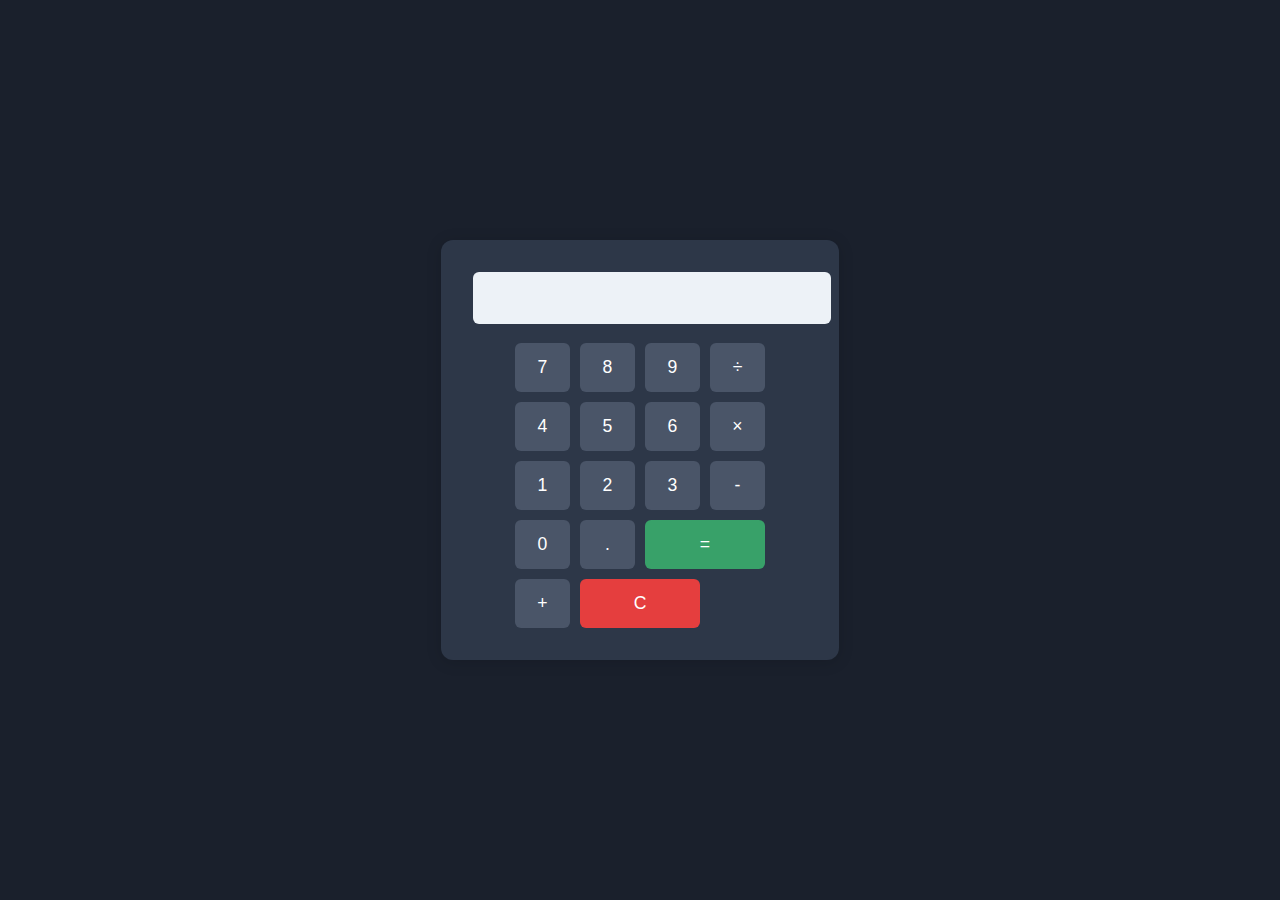
<file: Mini_cursor/calculator/index.html>
<!DOCTYPE html>
<html lang="en">
<head>
  <meta charset="UTF-8" />
  <meta name="viewport" content="width=device-width, initial-scale=1.0" />
  <title>Calculator</title>
  <link rel="stylesheet" href="styles.css" />
</head>
<body>
  <div class="calculator">
    <input type="text" id="display" disabled />
    <div class="buttons">
      <button class="btn" data-value="7">7</button>
      <button class="btn" data-value="8">8</button>
      <button class="btn" data-value="9">9</button>
      <button class="btn" data-value="/">&divide;</button>
      <button class="btn" data-value="4">4</button>
      <button class="btn" data-value="5">5</button>
      <button class="btn" data-value="6">6</button>
      <button class="btn" data-value="*">&times;</button>
      <button class="btn" data-value="1">1</button>
      <button class="btn" data-value="2">2</button>
      <button class="btn" data-value="3">3</button>
      <button class="btn" data-value="-">-</button>
      <button class="btn" data-value="0">0</button>
      <button class="btn" data-value=".">.</button>
      <button class="btn" id="equals">=</button>
      <button class="btn" data-value="+">+</button>
      <button class="btn" id="clear">C</button>
    </div>
  </div>
  <script src="script.js"></script>
</body>
</html>
</file>
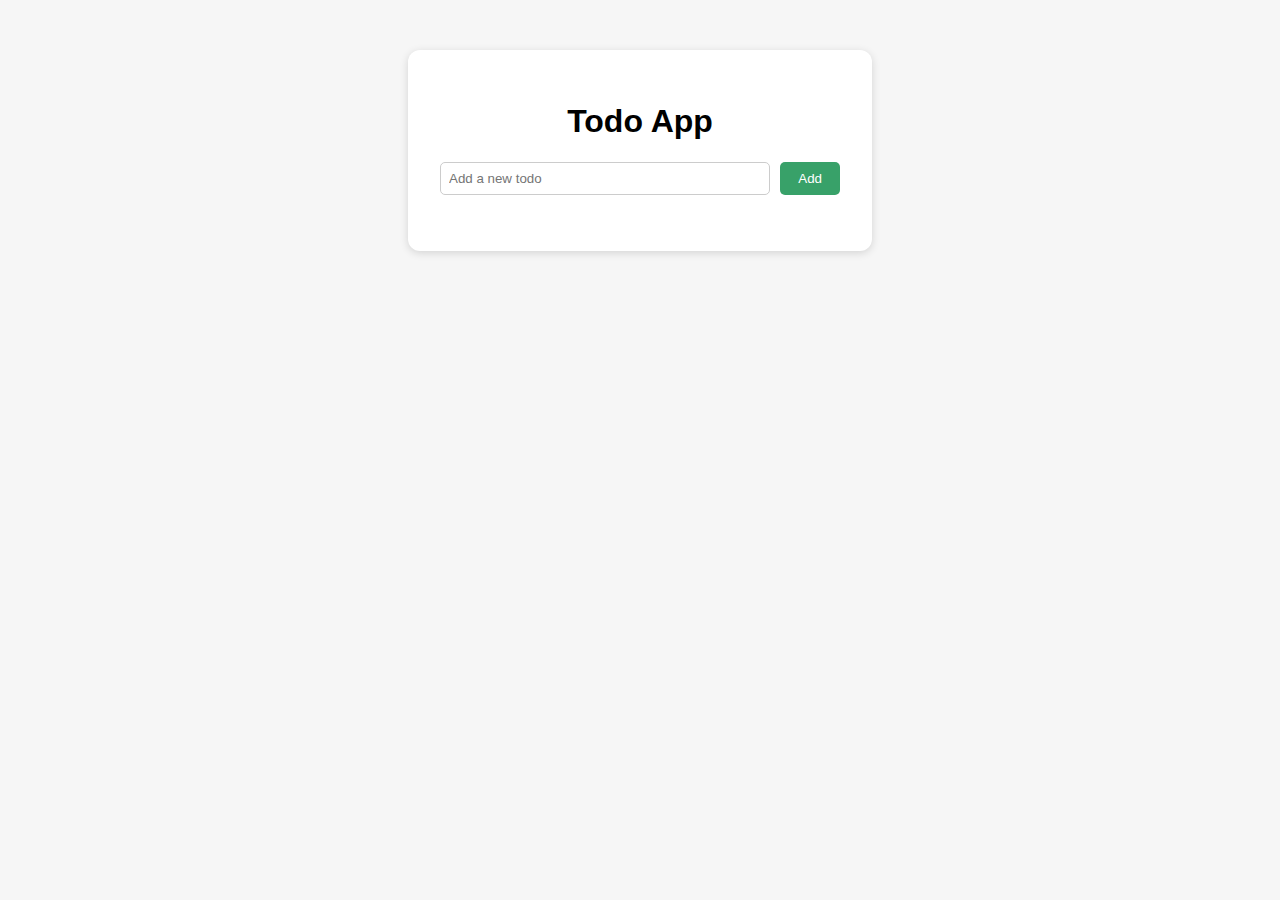
<file: Mini_cursor/todo app/index.html>
<!DOCTYPE html>
<html lang="en">
<head>
  <meta charset="UTF-8" />
  <meta name="viewport" content="width=device-width, initial-scale=1.0" />
  <title>Todo App</title>
  <link rel="stylesheet" href="styles.css" />
</head>
<body>
  <div class="container">
    <h1>Todo App</h1>
    <form id="todo-form">
      <input type="text" id="todo-input" placeholder="Add a new todo" required />
      <button type="submit">Add</button>
    </form>
    <ul id="todo-list"></ul>
  </div>
  <script src="script.js"></script>
</body>
</html>
</file>
<file: Mini_cursor/calculator/styles.css>
body {
  background: #1A202C;
  display: flex;
  height: 100vh;
  align-items: center;
  justify-content: center;
  margin: 0;
}
.calculator {
  background: #2D3748;
  padding: 2rem;
  border-radius: 12px;
  box-shadow: 0 2px 16px rgba(0,0,0,0.14);
}
#display {
  width: 100%;
  font-size: 1.5rem;
  padding: 12px;
  margin-bottom: 1.2rem;
  border: none;
  border-radius: 6px;
  background: #EDF2F7;
  text-align: right;
}
.buttons {
  display: grid;
  grid-template-columns: repeat(4, 55px);
  gap: 10px;
  justify-content: center;
}
.btn {
  padding: 14px 0;
  font-size: 1.1rem;
  border: none;
  border-radius: 6px;
  background: #4A5568;
  color: #fff;
  cursor: pointer;
  transition: background 0.2s;
}
.btn:hover {
  background: #718096;
}
#equals {
  grid-column: span 2;
  background: #38A169;
  color: #fff;
}
#equals:hover {
  background: #2F855A;
}
#clear {
  grid-column: span 2;
  background: #E53E3E;
}
#clear:hover {
  background: #B91C1C;
}
</file>
<file: Mini_cursor/todo app/styles.css>
body {
  background: #f6f6f6;
  font-family: Arial, sans-serif;
}
.container {
  max-width: 400px;
  margin: 50px auto;
  background: #fff;
  padding: 2rem;
  border-radius: 12px;
  box-shadow: 0 2px 8px rgba(0,0,0,0.14);
}
h1 {
  text-align: center;
}
#todo-form {
  display: flex;
  gap: 10px;
  margin-bottom: 1.5rem;
}
#todo-input {
  flex: 1;
  padding: 8px;
  border: 1px solid #ccc;
  border-radius: 5px;
}
#todo-form button {
  padding: 8px 18px;
  border: none;
  background: #38a169;
  color: white;
  border-radius: 5px;
  cursor: pointer;
}
#todo-form button:hover {
  background: #2f855a;
}
#todo-list {
  list-style: none;
  padding: 0;
}
#todo-list li {
  display: flex;
  justify-content: space-between;
  align-items: center;
  padding: 6px 0;
  border-bottom: 1px solid #eee;
}
#todo-list li.completed span {
  text-decoration: line-through;
  color: #aaa;
}
.delete-btn {
  background: #e53e3e;
  color: white;
  border: none;
  border-radius: 3px;
  cursor: pointer;
  padding: 2px 8px;
}
.delete-btn:hover {
  background: #b91c1c;
}
</file>
